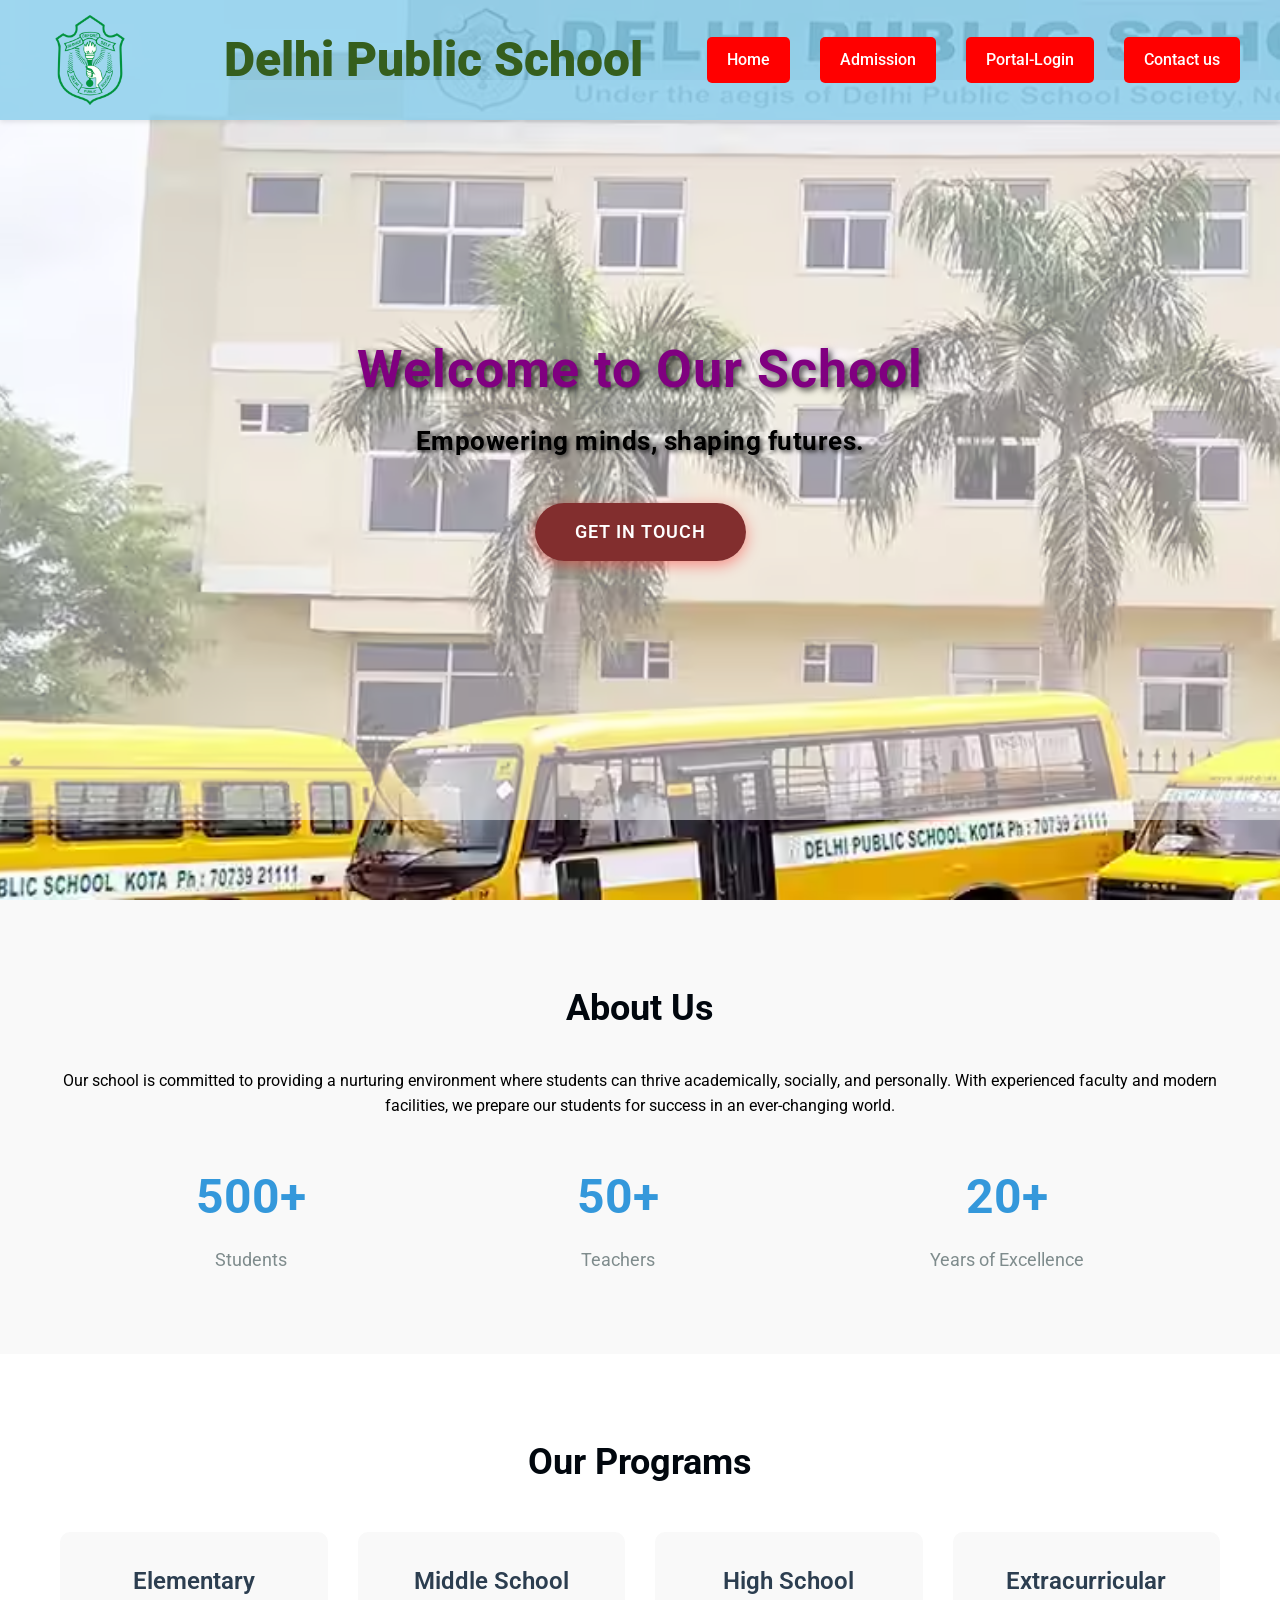
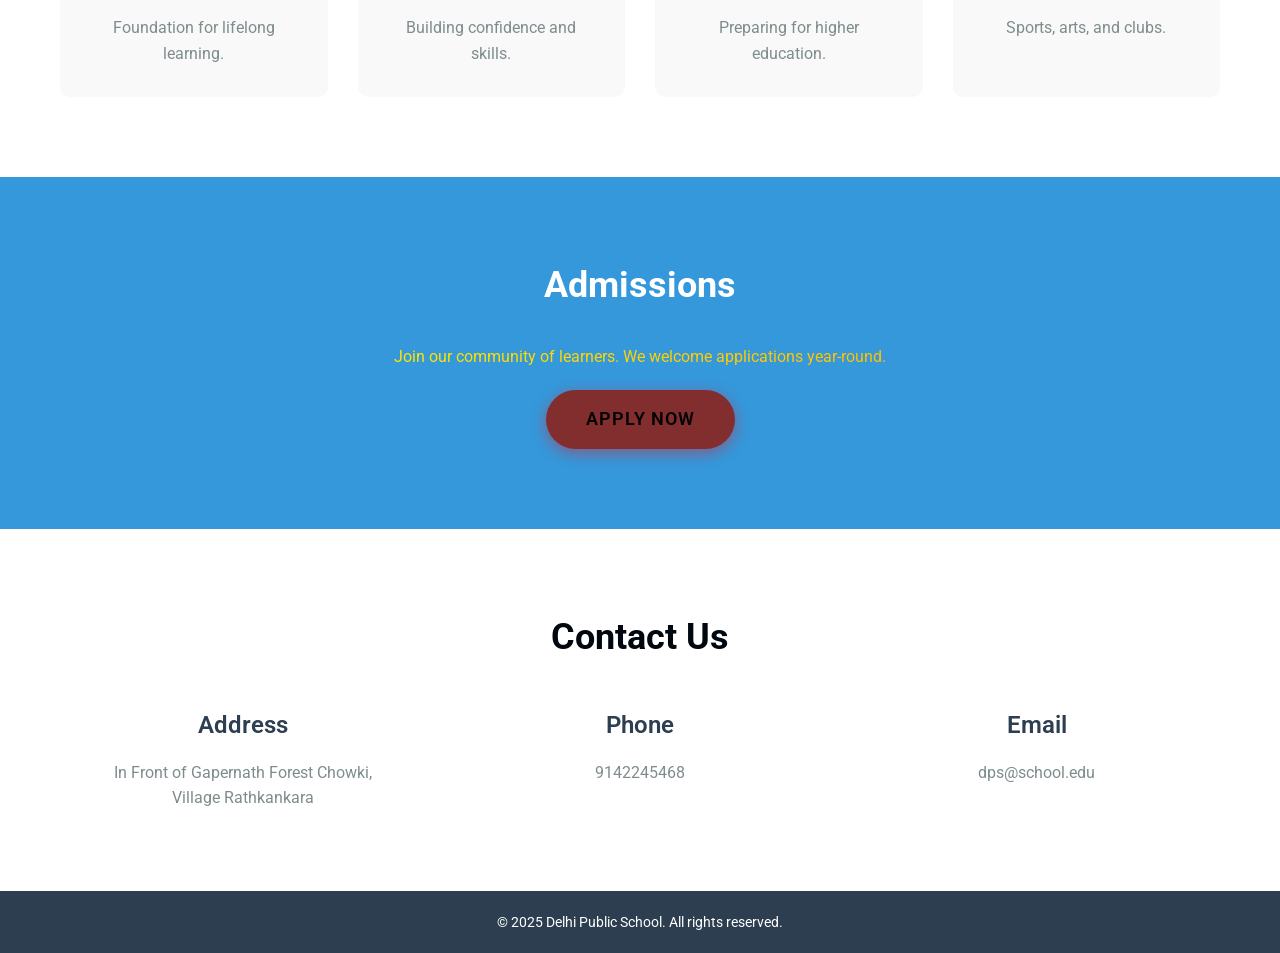
<file: index.html>
<!DOCTYPE html>
<html lang="en">
<head>
   <meta charset="UTF-8">
   <meta name="viewport" content="width=device-width, initial-scale=1.0">
   <title>School Website</title>
   <link rel="stylesheet" href="styles.css?v=1">
   <link href="https://fonts.googleapis.com/css2?family=Roboto:wght@300;400;500;700&display=swap" rel="stylesheet">
</head>
<body>
   <div class="header">
       <img src="delhi-public-school-logo-png_seeklogo-266920.png" alt="DPS Logo" class="logo">
       <p class="title">Delhi Public School</p>
       <nav class="nav-links">
           <a href="home.php" target="_blank">Home</a>
           <a href="admission.php" target="_blank">Admission</a>
           <a href="login.php" target="_blank">Portal-Login</a>
           <a href="contact.php" target="_blank">Contact us</a>
       </nav>
   </div>




   <section id="home" class="hero">
       <img src="delhi-public-schools-rawat-bhata-road-kota-rajasthan-schools-f8gv1g7lpx.avif" alt="Banner" class="banner-image">
       <div class="container">
           <h2>Welcome to Our School</h2>
           <p>Empowering minds, shaping futures.</p>
           <a href="contact.php" target="_blank" class="btn">Get in Touch</a>
       </div>
   </section>




   <section id="about" class="about">
       <div class="container">
           <h2>About Us</h2>
           <p style="color: black; text-align: center;">Our school is committed to providing a nurturing environment where students can thrive academically, socially, and personally. With experienced faculty and modern facilities, we prepare our students for success in an ever-changing world.</p>
           <div class="stats">
               <div class="stat">
                   <h3>500+</h3>
                   <p>Students</p>
               </div>
               <div class="stat">
                   <h3>50+</h3>
                   <p>Teachers</p>
               </div>
               <div class="stat">
                   <h3>20+</h3>
                   <p>Years of Excellence</p>
               </div>
           </div>
       </div>
   </section>




   <section id="programs" class="programs">
       <div class="container">
           <h2>Our Programs</h2>
           <div class="program-grid">
               <div class="program">
                   <h3>Elementary</h3>
                   <p>Foundation for lifelong learning.</p>
               </div>
               <div class="program">
                   <h3>Middle School</h3>
                   <p>Building confidence and skills.</p>
               </div>
               <div class="program">
                   <h3>High School</h3>
                   <p>Preparing for higher education.</p>
               </div>
               <div class="program">
                   <h3>Extracurricular</h3>
                   <p>Sports, arts, and clubs.</p>
               </div>
           </div>
       </div>
   </section>




   <section id="admissions" class="admissions">
       <div class="container">
           <h2>Admissions</h2>
           <p style="margin-bottom: 20px; background: linear-gradient(to right, yellow, orange); -webkit-background-clip: text; -webkit-text-fill-color: transparent;">Join our community of learners. We welcome applications year-round.</p>
           <a href="admission.php" class="btn" target="_blank"c>Apply Now</a>
       </div>
   </section>




   <section id="contact" class="contact">
       <div class="container">
           <h2>Contact Us</h2>
           <div class="contact-info">
               <div class="info">
                   <h3>Address</h3>
                   <p>In Front of Gapernath Forest Chowki,<br>Village Rathkankara</p>
               </div>
               <div class="info">
                   <h3>Phone</h3>
                   <p>9142245468</p>
               </div>
               <div class="info">
                   <h3>Email</h3>
                   <p>dps@school.edu</p>
               </div>
           </div>
       </div>
   </section>




   <footer>
       <div class="container">
           <p>&copy; 2025 Delhi Public School. All rights reserved.</p>
       </div>
   </footer>
</body>
</html>
</file>
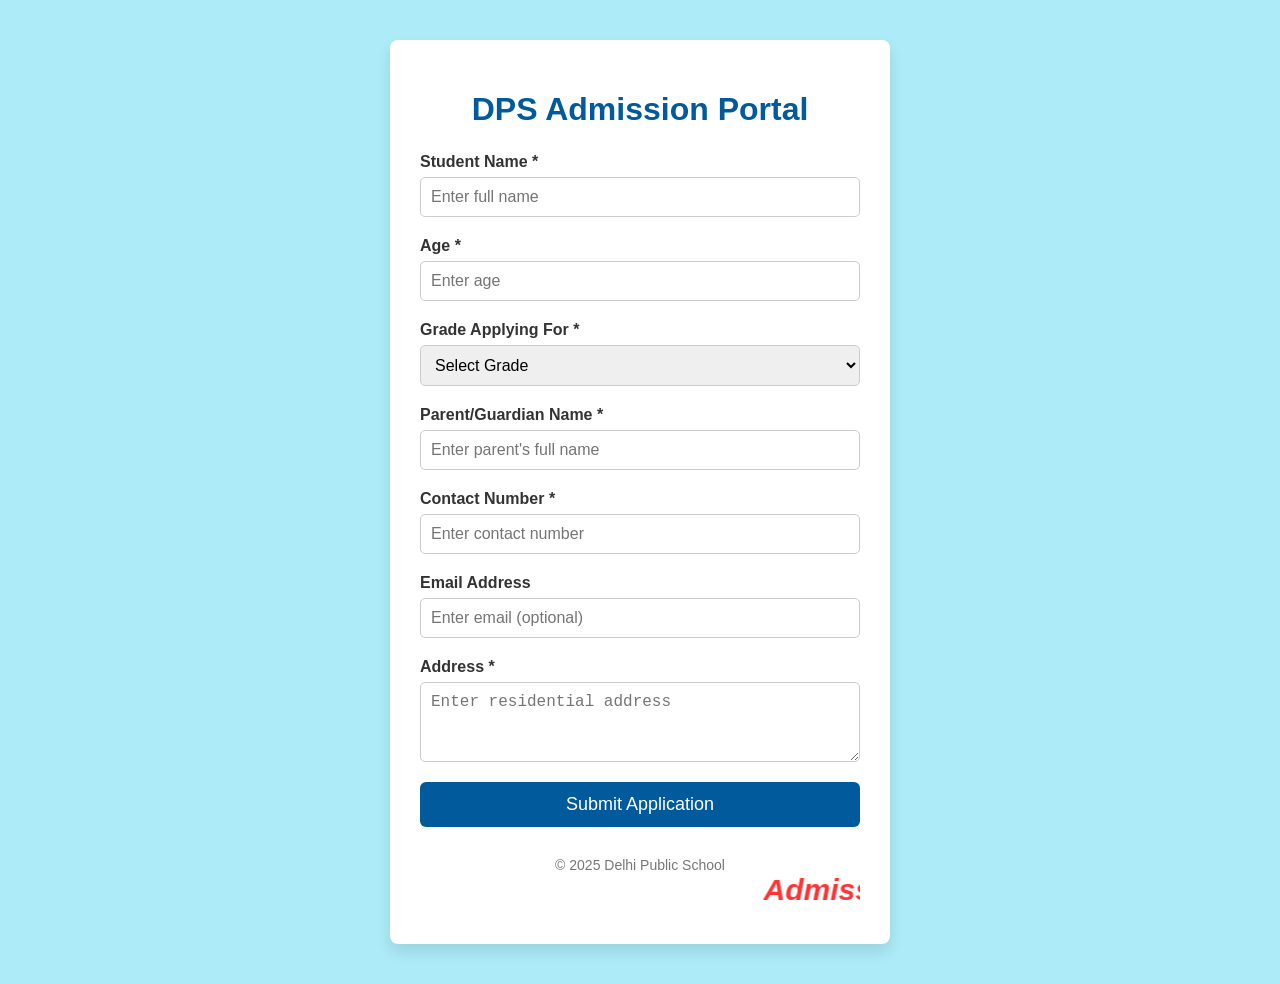
<file: admission.html>
<!DOCTYPE html>
<html lang="en">
<head>
<meta charset="UTF-8" />
<meta name="viewport" content="width=device-width, initial-scale=1" />
<title>DPS Admission Portal</title>
<style>
 * {
   box-sizing: border-box;
 }

 body {
   font-family: 'Segoe UI', Tahoma, Geneva, Verdana, sans-serif;
   background: rgb(172, 235, 247);
   margin: 0;
   padding: 0;
   display: flex;
   justify-content: center;
   align-items: flex-start;
   min-height: 100vh;
 }

 .container {
   background: white;
   max-width: 500px;
   width: 90%;
   margin: 40px 0;
   padding: 30px;
   border-radius: 8px;
   box-shadow: 0 8px 15px rgba(0,0,0,0.1);
 }

 h1 {
   text-align: center;
   color: #005a9c;
   margin-bottom: 25px;
 }

 form {
   display: flex;
   flex-direction: column;
 }

 label {
   margin-bottom: 6px;
   font-weight: 600;
   color: #333;
 }

 input[type="text"],
 input[type="email"],
 input[type="number"],
 select,
 textarea {
   padding: 10px;
   border: 1.5px solid #ccc;
   border-radius: 5px;
   margin-bottom: 20px;
   font-size: 16px;
   transition: border-color 0.3s;
 }

 input[type="text"]:focus,
 input[type="email"]:focus,
 input[type="number"]:focus,
 select:focus,
 textarea:focus {
   border-color: #005a9c;
   outline: none;
 }

 textarea {
   resize: vertical;
   min-height: 80px;
 }

 button {
   background-color: #005a9c;
   color: white;
   font-size: 18px;
   padding: 12px;
   border: none;
   border-radius: 6px;
   cursor: pointer;
   transition: background-color 0.3s;
 }

 button:hover {
   background-color: #004080;
 }

 .footer {
   text-align: center;
   margin-top: 30px;
   color: #777;
   font-size: 14px;
 }

 .admission-marquee {
   height: 1%;
   font-size: 30px;
   color: red;
   opacity: 0.8;
   margin: 0;
 }

 /* SUCCESS MESSAGE BOX */
 .success-box {
   padding: 20px;
   background: #e7ffe7;
   border-left: 6px solid #1b8f1b;
   border-radius: 6px;
   font-size: 18px;
   color: #0d660d;
   display: none;
   margin-top: 20px;
 }
</style>
</head>
<body>
<div class="container" id="mainContainer">
 <h1>DPS Admission Portal</h1>

 <form id="admissionForm" action="#" method="post">

   <label for="studentName">Student Name *</label>
   <input type="text" id="studentName" name="studentName" placeholder="Enter full name" required />

   <label for="age">Age *</label>
   <input type="number" id="age" name="age" min="3" max="20" placeholder="Enter age" required />

   <label for="grade">Grade Applying For *</label>
   <select id="grade" name="grade" required>
     <option value="" disabled selected>Select Grade</option>
     <option value="Nursery">Nursery</option>
     <option value="KG">KG</option>
     <option value="1">1</option>
     <option value="2">2</option>
     <option value="3">3</option>
     <option value="4">4</option>
     <option value="5">5</option>
     <option value="6">6</option>
     <option value="7">7</option>
     <option value="8">8</option>
     <option value="9">9</option>
     <option value="10">10</option>
     <option value="11">11</option>
     <option value="12">12</option>
   </select>

   <label for="parentName">Parent/Guardian Name *</label>
   <input type="text" id="parentName" name="parentName" placeholder="Enter parent's full name" required />

   <label for="contact">Contact Number *</label>
   <input type="text" id="contact" name="contact" placeholder="Enter contact number" pattern="[0-9]{10}" title="10 digit phone number" required />

   <label for="email">Email Address</label>
   <input type="email" id="email" name="email" placeholder="Enter email (optional)" />

   <label for="address">Address *</label>
   <textarea id="address" name="address" placeholder="Enter residential address" required></textarea>

   <button type="submit">Submit Application</button>
 </form>

 <!-- SUCCESS MESSAGE -->
 <div class="success-box" id="successMessage">
   <h3>🎉 Form Successfully Submitted!</h3>
   <p><b>📅 Exam Date:</b> 12 January 2025</p>
   <p><b>⏰ Time:</b> 10:00 AM</p>
   <p><b>📍 Venue:</b> Delhi Public School (DPS)</p>
 </div>

 <div class="footer">
   &copy; 2025 Delhi Public School
 </div>

 <p class="admission-marquee">
  <marquee><b><i>Admissions Open for session 2025-26. Registration forms are available on all days in the school premises.</i></b></marquee>
 </p>
</div>

<script>
document.getElementById("admissionForm").addEventListener("submit", function(e){
    e.preventDefault();

    document.getElementById("admissionForm").style.display = "none";
    document.getElementById("successMessage").style.display = "block";
});
</script>

</body>
</html>
</file>
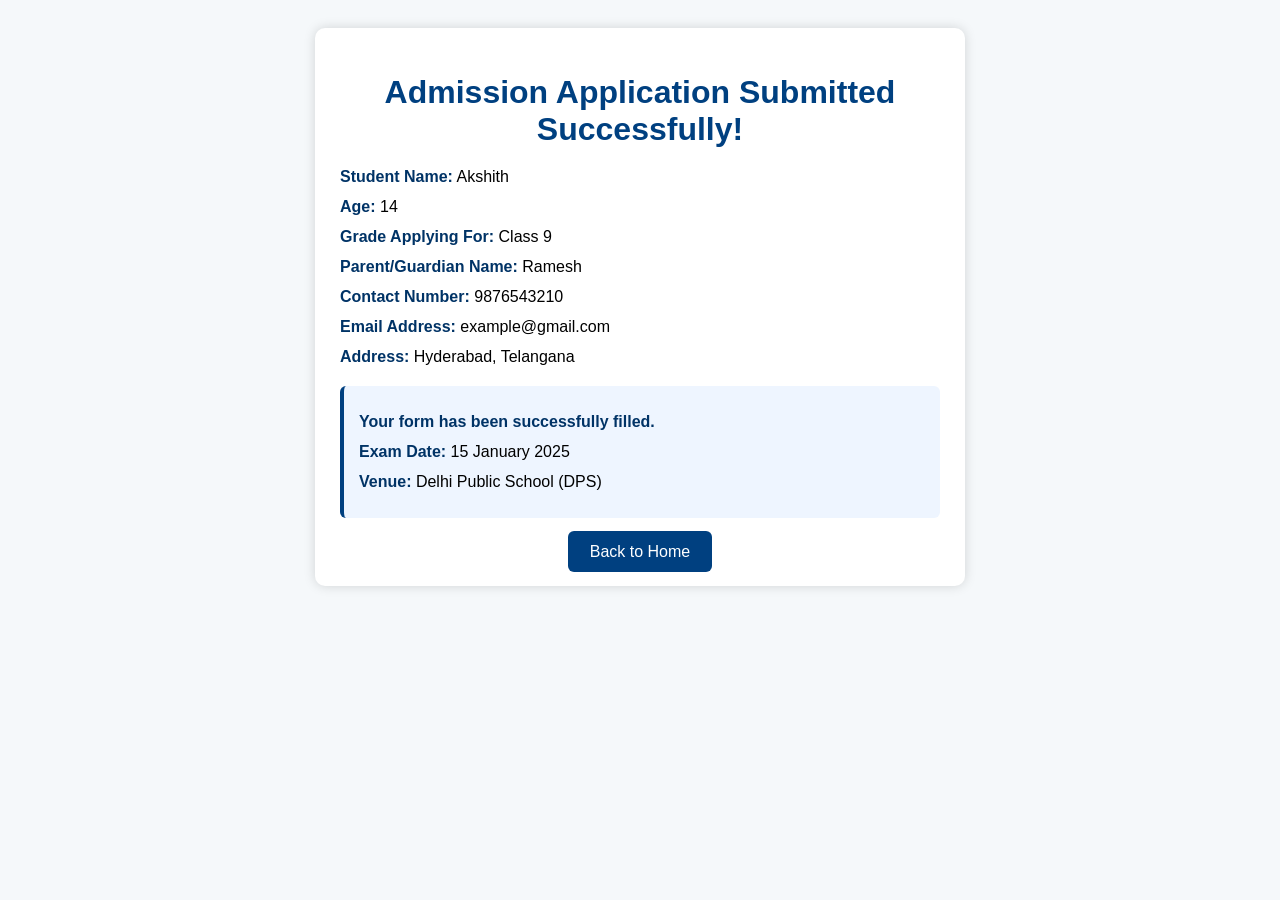
<file: admission_process.html>
<!DOCTYPE html>
<html lang="en">
<head>
    <meta charset="UTF-8" />
    <meta name="viewport" content="width=device-width, initial-scale=1.0" />
    <title>Admission Submission</title>

    <style>
        body {
            font-family: Arial, sans-serif;
            background-color: #f5f8fa;
            padding: 20px;
        }

        .container {
            max-width: 600px;
            margin: 0 auto;
            background: white;
            padding: 25px;
            border-radius: 10px;
            box-shadow: 0 0 12px rgba(0,0,0,0.15);
        }

        h1 {
            color: #004080;
            text-align: center;
            margin-bottom: 20px;
        }

        p {
            margin: 12px 0;
            font-size: 16px;
        }

        strong {
            color: #003366;
        }

        .exam-box {
            margin-top: 20px;
            padding: 15px;
            border-left: 4px solid #004080;
            background: #eef5ff;
            border-radius: 6px;
        }

        .back-btn {
            display: block;
            text-align: center;
            margin-top: 25px;
        }

        .back-btn a {
            background: #004080;
            color: white;
            padding: 12px 22px;
            text-decoration: none;
            border-radius: 6px;
            font-size: 16px;
            transition: 0.3s;
        }

        .back-btn a:hover {
            background: #002a5c;
        }
    </style>
</head>

<body>
    <div class="container">
        <h1>Admission Application Submitted Successfully!</h1>

        <p><strong>Student Name:</strong> Akshith</p>
        <p><strong>Age:</strong> 14</p>
        <p><strong>Grade Applying For:</strong> Class 9</p>
        <p><strong>Parent/Guardian Name:</strong> Ramesh</p>
        <p><strong>Contact Number:</strong> 9876543210</p>
        <p><strong>Email Address:</strong> example@gmail.com</p>
        <p><strong>Address:</strong> Hyderabad, Telangana</p>

        <div class="exam-box">
            <p><strong>Your form has been successfully filled.</strong></p>
            <p><strong>Exam Date:</strong> 15 January 2025</p>
            <p><strong>Venue:</strong> Delhi Public School (DPS)</p>
        </div>

        <div class="back-btn">
            <a href="home.html">Back to Home</a>
        </div>
    </div>
</body>
</html>
</file>
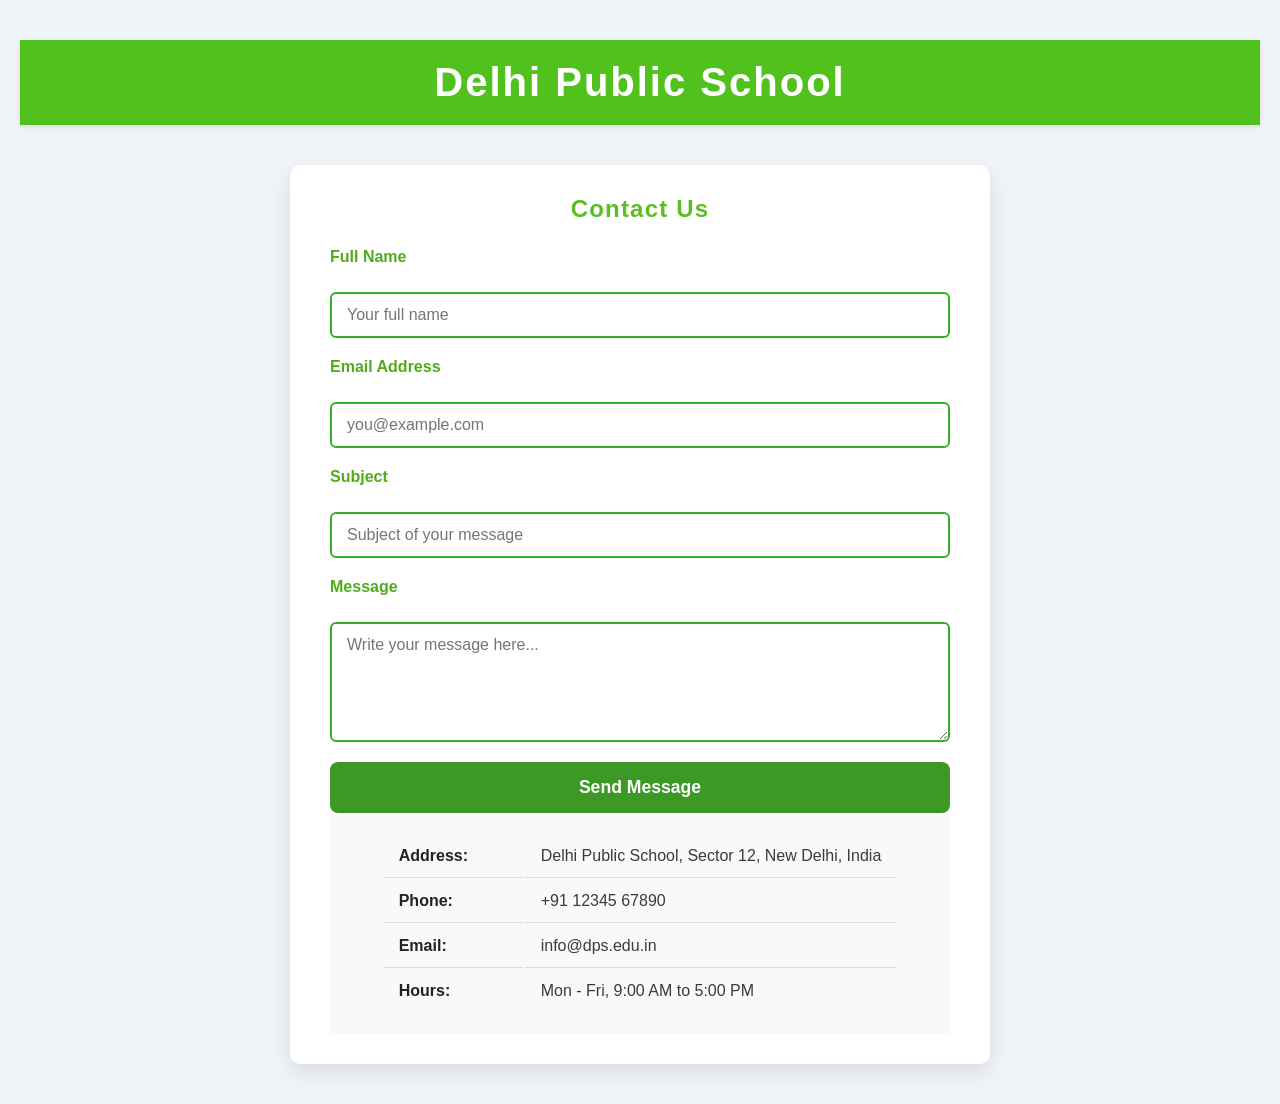
<file: contact.html>
<!DOCTYPE html>
<html lang="en">
<head>
<meta charset="UTF-8" />
<meta name="viewport" content="width=device-width, initial-scale=1" />
<title>DPS Contact Us</title>
<style>
 * {
   margin: 0;
   padding: 0;
   box-sizing: border-box;
   font-family: 'Segoe UI', Tahoma, Geneva, Verdana, sans-serif;
 }

 body {
   background-color: #f0f4f8;
   color: #333;
   padding: 40px 20px;
   min-height: 100vh;
   display: flex;
   flex-direction: column;
   justify-content: center;
   align-items: center;
 }

 header {
   background-color: #51c21d;
   width: 100%;
   padding: 20px 0;
   text-align: center;
   color: white;
   box-shadow: 0 2px 5px rgba(0,0,0,0.1);
   margin-bottom: 40px;
 }

 header h1 {
   font-size: 2.5rem;
   letter-spacing: 2px;
 }

 .container {
   background-color: white;
   max-width: 700px;
   width: 100%;
   padding: 30px 40px;
   border-radius: 10px;
   box-shadow: 0 8px 20px rgba(0,0,0,0.1);
 }

 h2 {
   color: #5cbd25;
   margin-bottom: 25px;
   text-align: center;
   font-weight: 700;
   letter-spacing: 1.2px;
 }

 form {
   display: flex;
   flex-direction: column;
   gap: 20px;
 }

 label {
   font-weight: 600;
   margin-bottom: 6px;
   display: block;
   color: #4fad19;
 }

 input[type="text"],
 input[type="email"],
 textarea {
   padding: 12px 15px;
   border: 2px solid #34af28;
   border-radius: 6px;
   font-size: 1rem;
   resize: vertical;
   transition: border-color 0.3s ease;
   width: 100%;
   font-family: inherit;
 }

 input[type="text"]:focus,
 input[type="email"]:focus,
 textarea:focus {
   border-color: #ffcc00;
   outline: none;
 }

 textarea {
   min-height: 120px;
 }

 button {
   background-color: #3d9926;
   color: white;
   border: none;
   padding: 15px;
   font-size: 1.1rem;
   border-radius: 8px;
   cursor: pointer;
   font-weight: 700;
   transition: background-color 0.3s ease;
 }

 button:hover {
   background-color: #247a18;
 }

 div table {
   display: flex;
   justify-content: center;
   padding: 20px;
   background-color: #f9f9f9;
 }

 div.table-container table {
   width: 100%;
   max-width: 400px;
   border-collapse: collapse;
   font-family: Arial, sans-serif;
   background: white;
   border-radius: 8px;
   box-shadow: 0 4px 8px rgba(0,0,0,0.1);
   overflow: hidden;
 }

 div table td {
   padding: 12px 16px;
   border-bottom: 1px solid #ddd;
   vertical-align: middle;
   color: #3b3b3b;
 }
 div td:first-child {
   font-weight: 600;
   color: #222;
   width: 140px;
 }
 div tr:last-child td {
   border-bottom: none;
 }

 @media (max-width: 480px) {
   .container {
     padding: 20px;
   }
 }

 /* SUCCESS MESSAGE BOX LIKE PREVIOUS PAGE */
 .success-box {
   display: none;
   background: #e6ffe6;
   border-left: 6px solid #1b8f1b;
   padding: 20px;
   margin-bottom: 20px;
   border-radius: 6px;
   font-size: 18px;
   color: #0d660d;
   text-align: center;
   font-weight: 600;
 }
</style>
</head>
<body>

<header>
 <h1>Delhi Public School</h1>
</header>

<div class="success-box" id="successMessage">
  ✔ Message Sent Successfully! We will contact you soon.
</div>

<div class="container">
 <h2>Contact Us</h2>
 <form id="contactForm" action="#" method="POST">
   <label for="name">Full Name</label>
   <input type="text" id="name" name="name" placeholder="Your full name" required />

   <label for="email">Email Address</label>
   <input type="email" id="email" name="email" placeholder="you@example.com" required />

   <label for="subject">Subject</label>
   <input type="text" id="subject" name="subject" placeholder="Subject of your message" required />

   <label for="message">Message</label>
   <textarea id="message" name="message" placeholder="Write your message here..." required></textarea>

   <button type="submit">Send Message</button>
 </form>

 <div>
   <table>
      <tr><td><strong>Address:</strong></td><td>Delhi Public School, Sector 12, New Delhi, India</td></tr>
      <tr><td><strong>Phone:</strong></td><td>+91 12345 67890</td></tr>
      <tr><td><strong>Email:</strong></td><td>info@dps.edu.in</td></tr>
      <tr><td><strong>Hours:</strong> </td><td>Mon - Fri, 9:00 AM to 5:00 PM</td></tr>
   </table>
 </div>
</div>

<script>
document.getElementById("contactForm").addEventListener("submit", function(e) {
    e.preventDefault();

    document.getElementById("contactForm").style.display = "none";
    document.getElementById("successMessage").style.display = "block";
});
</script>

</body>
</html>
</file>
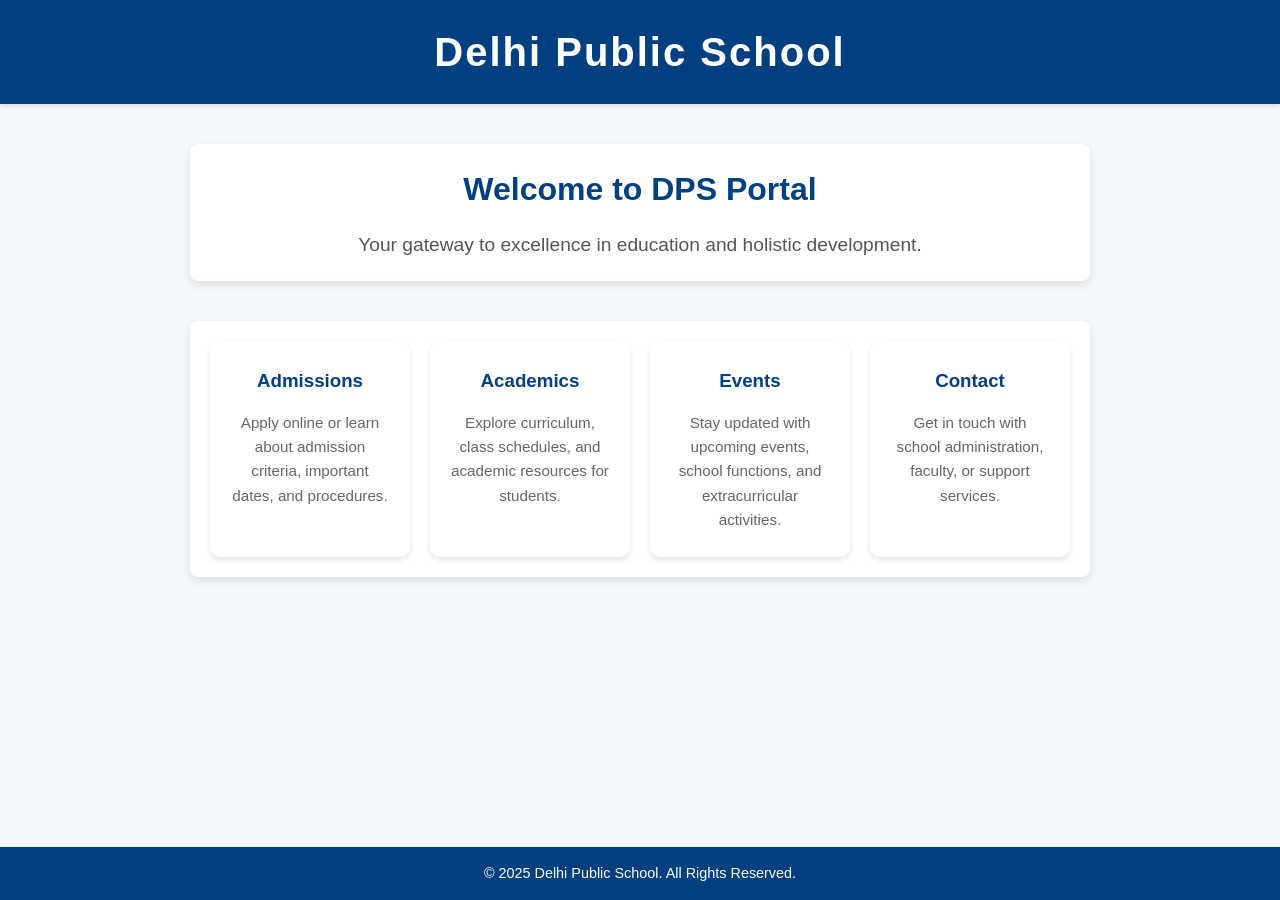
<file: home.html>
<!DOCTYPE html>
<html lang="en">
<head>
  <meta charset="UTF-8" />
  <meta name="viewport" content="width=device-width, initial-scale=1" />
  <title>DPS Home Portal</title>
  <style>
    /* Reset */
    * {
      margin: 0;
      padding: 0;
      box-sizing: border-box;
      font-family: 'Segoe UI', Tahoma, Geneva, Verdana, sans-serif;
    }
     body {
      background-color: #f5f8fa;
      color: #333;
      line-height: 1.6;
      padding-bottom: 80px; /* for footer spacing */
    }
     header {
      background-color: #004080;
      color: white;
      padding: 20px 40px;
      text-align: center;
      box-shadow: 0 2px 5px rgba(0,0,0,0.1);
    }
     header h1 {
      font-size: 2.5rem;
      letter-spacing: 2px;
    }
     .welcome, .cards, .admission-section {
      max-width: 900px;
      margin: 40px auto;
      padding: 20px;
      background-color: white;
      border-radius: 8px;
      box-shadow: 0 4px 8px rgba(0,0,0,0.1);
    }
     .welcome h2 {
      font-size: 2rem;
      color: #004080;
      margin-bottom: 15px;
      text-align: center;
    }
     .welcome p {
      font-size: 1.2rem;
      color: #555;
      text-align: center;
    }
     .cards {
      display: flex;
      gap: 20px;
      flex-wrap: wrap;
      justify-content: center;
    }
     .card {
      background-color: white;
      border-radius: 10px;
      box-shadow: 0 3px 6px rgba(0,0,0,0.1);
      flex: 1 1 200px;
      max-width: 220px;
      padding: 25px 20px;
      text-align: center;
      cursor: pointer;
      transition: transform 0.3s ease, box-shadow 0.3s ease;
      user-select: none;
    }
     .card:hover {
      transform: translateY(-8px);
      box-shadow: 0 10px 15px rgba(0,0,0,0.15);
    }
     .card h3 {
      margin-bottom: 15px;
      color: #004080;
    }
     .card p {
      color: #666;
      font-size: 0.95rem;
    }
     footer {
      text-align: center;
      padding: 15px 0;
      background-color: #004080;
      color: white;
      font-size: 0.9rem;
      position: fixed;
      width: 100%;
      bottom: 0;
    }
     /* Admission form */
    .admission-section {
      display: none;
      flex-direction: column;
    }
    /* Contact form */
    .contact-section {
      display: none;
      flex-direction: column;
      max-width: 900px;
      margin: 40px auto;
      padding: 20px;
      background-color: white;
      border-radius: 8px;
      box-shadow: 0 4px 8px rgba(0,0,0,0.1);
    }
     .admission-section h2 {
      color: #004080;
      text-align: center;
      margin-bottom: 20px;
    }
     form label {
      display: block;
      margin-top: 15px;
      font-weight: 600;
    }
     form input, form select, form textarea {
      width: 100%;
      padding: 10px;
      margin-top: 5px;
      border: 1px solid #ccc;
      border-radius: 5px;
      font-size: 1rem;
    }
     form textarea {
      resize: vertical;
    }
     form button {
      margin-top: 20px;
      padding: 12px 20px;
      background-color: #004080;
      color: white;
      border: none;
      border-radius: 5px;
      cursor: pointer;
      font-size: 1rem;
    }
     form button:hover {
      background-color: #003366;
    }
     /* Close button */
    .close-btn {
      text-align: right;
    }
     .close-btn button {
      background: red;
      border: black;
      font-size: 1 rem;
      color: #ffffff;
      cursor: pointer;
    }
     .close-btn button:hover {
      color: #444;
    }
    @media (max-width: 600px) {
      .cards {
        flex-direction: column;
        max-width: 320px;
        margin: 20px auto 40px;
      }
    }
  </style>
</head>
<body>
   <header>
    <h1>Delhi Public School</h1>
  </header>
   <section class="welcome">
    <h2>Welcome to DPS Portal</h2>
    <p>Your gateway to excellence in education and holistic development.</p>
  </section>
   <section class="cards">
    <div class="card" id="admissions">
      <h3>Admissions</h3>
      <p>Apply online or learn about admission criteria, important dates, and procedures.</p>
    </div>
    <div class="card" id="academics">
      <h3>Academics</h3>
      <p>Explore curriculum, class schedules, and academic resources for students.</p>
    </div>
    <div class="card" id="events">
      <h3>Events</h3>
      <p>Stay updated with upcoming events, school functions, and extracurricular activities.</p>
    </div>
    <div class="card" id="contact">
      <h3>Contact</h3>
      <p>Get in touch with school administration, faculty, or support services.</p>
    </div>
  </section>
   <!-- ADMISSION FORM SECTION -->
  <section class="admission-section" id="admission-section">
    <div class="close-btn">
      <button onclick="document.getElementById('admission-section').style.display='none'">&times; Close</button>
    </div>
    <h2>Admission Form</h2>
    <form id="admissionForm" action="admission_process.php" method="post" onsubmit="handleSubmit(event)">
      <label for="studentName">Student Name *</label>
      <input type="text" id="studentName" name="studentName" placeholder="Enter full name" required />
       <label for="age">Age *</label>
      <input type="number" id="age" name="age" min="3" max="20" placeholder="Enter age" required />
       <label for="grade">Grade Applying For *</label>
      <select id="grade" name="grade" required>
        <option value="" disabled selected>Select Grade</option>
        <option value="Nursery">Nursery</option>
        <option value="KG">KG</option>
        <option value="1">1</option>
        <option value="2">2</option>
        <option value="3">3</option>
        <option value="4">4</option>
        <option value="5">5</option>
        <option value="6">6</option>
        <option value="7">7</option>
        <option value="8">8</option>
        <option value="9">9</option>
        <option value="10">10</option>
        <option value="11">11</option>
        <option value="12">12</option>
      </select>
       <label for="parentName">Parent/Guardian Name *</label>
      <input type="text" id="parentName" name="parentName" placeholder="Enter parent's full name" required />
       <label for="contact">Contact Number *</label>
      <input type="text" id="contact" name="contact" placeholder="Enter contact number" pattern="[0-9]{10}" title="10 digit phone number" required />
       <label for="email">Email Address</label>
      <input type="email" id="email" name="email" placeholder="Enter email (optional)" />
       <label for="address">Address *</label>
      <textarea id="address" name="address" placeholder="Enter residential address" required></textarea>
       <button type="submit">Submit Application</button>
    </form>
  </section>
  <!-- CONTACT FORM SECTION -->
  <section class="contact-section" id="contact-section">
    <div class="close-btn">
      <button onclick="document.getElementById('contact-section').style.display='none'">&times; Close</button>
    </div>
    <h2>Contact Us</h2>
    <form id="contactForm" action="#" method="POST" onsubmit="handleContactSubmit(event)">
      <label for="name">Full Name</label>
      <input type="text" id="name" name="name" placeholder="Your full name" required />
      <label for="email">Email Address</label>
      <input type="email" id="email" name="email" placeholder="you@example.com" required />
      <label for="subject">Subject</label>
      <input type="text" id="subject" name="subject" placeholder="Subject of your message" required />
      <label for="message">Message</label>
      <textarea id="message" name="message" placeholder="Write your message here..." required></textarea>
      <button type="submit">Send Message</button>
    </form>
    <div>
      <table>
        <tr><td><strong>Address:</strong></td><td>Delhi Public School, Sector 12, New Delhi, India</td></tr>
        <tr><td><strong>Phone:</strong></td><td>+91 12345 67890</td></tr>
        <tr><td><strong>Email:</strong></td><td>info@dps.edu.in</td></tr>
        <tr><td><strong>Hours:</strong></td><td>Mon - Fri, 9:00 AM to 5:00 PM</td></tr>
      </table>
    </div>
  </section>

  <!-- SUBMISSION RESULT SECTION -->
  <section class="submission-result" id="submission-result" style="display: none; max-width: 900px; margin: 40px auto; padding: 20px; background-color: white; border-radius: 8px; box-shadow: 0 4px 8px rgba(0,0,0,0.1);">
    <h2 style="color: #004080; text-align: center; margin-bottom: 20px;">Admission Application Submitted Successfully!</h2>
    <div id="submitted-data" style="font-size: 1.1rem; line-height: 1.6;"></div>
    <div style="text-align: center; margin-top: 20px;">
      <button onclick="document.getElementById('submission-result').style.display='none'; document.getElementById('admission-section').style.display='block';" style="padding: 10px 20px; background-color: #004080; color: white; border: none; border-radius: 5px; cursor: pointer;">Submit Another Application</button>
    </div>
  </section>

  <!-- CONTACT RESULT SECTION -->
  <section class="contact-result" id="contact-result" style="display: none; max-width: 900px; margin: 40px auto; padding: 20px; background-color: white; border-radius: 8px; box-shadow: 0 4px 8px rgba(0,0,0,0.1);">
    <h2 style="color: #004080; text-align: center; margin-bottom: 20px;">Message Sent Successfully!</h2>
    <div id="contact-data" style="font-size: 1.1rem; line-height: 1.6;"></div>
    <div style="text-align: center; margin-top: 20px;">
      <button onclick="document.getElementById('contact-result').style.display='none'; document.getElementById('contact-section').style.display='block';" style="padding: 10px 20px; background-color: #004080; color: white; border: none; border-radius: 5px; cursor: pointer;">Send Another Message</button>
    </div>
  </section>

  <!-- ACADEMICS SECTION -->
  <section class="academics-section" id="academics-section" style="display: none; max-width: 900px; margin: 40px auto; padding: 20px; background-color: white; border-radius: 8px; box-shadow: 0 4px 8px rgba(0,0,0,0.1);">
    <div class="close-btn">
      <button onclick="document.getElementById('academics-section').style.display='none'">&times; Close</button>
    </div>
    <h2 style="color: #004080; text-align: center; margin-bottom: 20px;">Academics</h2>
    <p style="font-size: 1.1rem; line-height: 1.6;">Welcome to the Academics section! Here you can explore our comprehensive curriculum, class schedules, and academic resources designed to foster excellence in education.</p>
    <ul style="font-size: 1rem; line-height: 1.8; margin-top: 20px;">
      <li><strong>Curriculum:</strong> CBSE-aligned syllabus with innovative teaching methods.</li>
      <li><strong>Class Schedules:</strong> Timetables available for all grades.</li>
      <li><strong>Resources:</strong> Online libraries, study materials, and interactive tools.</li>
      <li><strong>Excellence Programs:</strong> Special coaching for competitive exams and skill development.</li>
    </ul>
  </section>

  <!-- EVENTS SECTION -->
  <section class="events-section" id="events-section" style="display: none; max-width: 900px; margin: 40px auto; padding: 20px; background-color: white; border-radius: 8px; box-shadow: 0 4px 8px rgba(0,0,0,0.1);">
    <div class="close-btn">
      <button onclick="document.getElementById('events-section').style.display='none'">&times; Close</button>
    </div>
    <h2 style="color: #004080; text-align: center; margin-bottom: 20px;">Events</h2>
    <p style="font-size: 1.1rem; line-height: 1.6;">Stay updated with our exciting events, school functions, and extracurricular activities that enrich student life and promote holistic development.</p>
    <div style="margin-top: 20px;">
      <h3 style="color: #004080;">Upcoming Events:</h3>
      <ul style="font-size: 1rem; line-height: 1.8;">
        <li><strong>Annual Sports Day:</strong> March 15, 2025 - Show your athletic skills!</li>
        <li><strong>Science Fair:</strong> April 10, 2025 - Showcase innovative projects.</li>
        <li><strong>Cultural Fest:</strong> May 5, 2025 - Celebrate diversity and talent.</li>
        <li><strong>Parent-Teacher Meeting:</strong> Monthly - Connect with educators.</li>
      </ul>
    </div>
  </section>

   <footer>
    &copy; 2025 Delhi Public School. All Rights Reserved.
  </footer>
   <script>
    document.getElementById('admissions').addEventListener('click', function () {
      document.getElementById('admission-section').style.display = 'block';
      window.scrollTo({ top: document.getElementById('admission-section').offsetTop - 20, behavior: 'smooth' });
    });
    document.getElementById('academics').addEventListener('click', function () {
      window.location.href = 'academics.html';
    });
    document.getElementById('events').addEventListener('click', function () {
      window.location.href = 'events.html';
    });
    document.getElementById('contact').addEventListener('click', function () {
      document.getElementById('contact-section').style.display = 'block';
      window.scrollTo({ top: document.getElementById('contact-section').offsetTop - 20, behavior: 'smooth' });
    });

    function handleSubmit(event) {
      event.preventDefault(); // Prevent default form submission
      const formData = new FormData(event.target);
      let dataHtml = '';
      for (let [key, value] of formData.entries()) {
        const label = key.charAt(0).toUpperCase() + key.slice(1).replace(/([A-Z])/g, ' $1');
        dataHtml += `<p><strong>${label}:</strong> ${value}</p>`;
      }
      document.getElementById('submitted-data').innerHTML = dataHtml;
      document.getElementById('admission-section').style.display = 'none';
      document.getElementById('submission-result').style.display = 'block';
      window.scrollTo({ top: document.getElementById('submission-result').offsetTop - 20, behavior: 'smooth' });
      // In a real server setup, this would submit to PHP
    }

    function handleContactSubmit(event) {
      event.preventDefault(); // Prevent default form submission
      const formData = new FormData(event.target);
      let dataHtml = '';
      for (let [key, value] of formData.entries()) {
        const label = key.charAt(0).toUpperCase() + key.slice(1).replace(/([A-Z])/g, ' $1');
        dataHtml += `<p><strong>${label}:</strong> ${value}</p>`;
      }
      document.getElementById('contact-data').innerHTML = dataHtml;
      document.getElementById('contact-section').style.display = 'none';
      document.getElementById('contact-result').style.display = 'block';
      window.scrollTo({ top: document.getElementById('contact-result').offsetTop - 20, behavior: 'smooth' });
      // In a real server setup, this would submit to PHP
    }
  </script>
 </body>
</html>
</file>
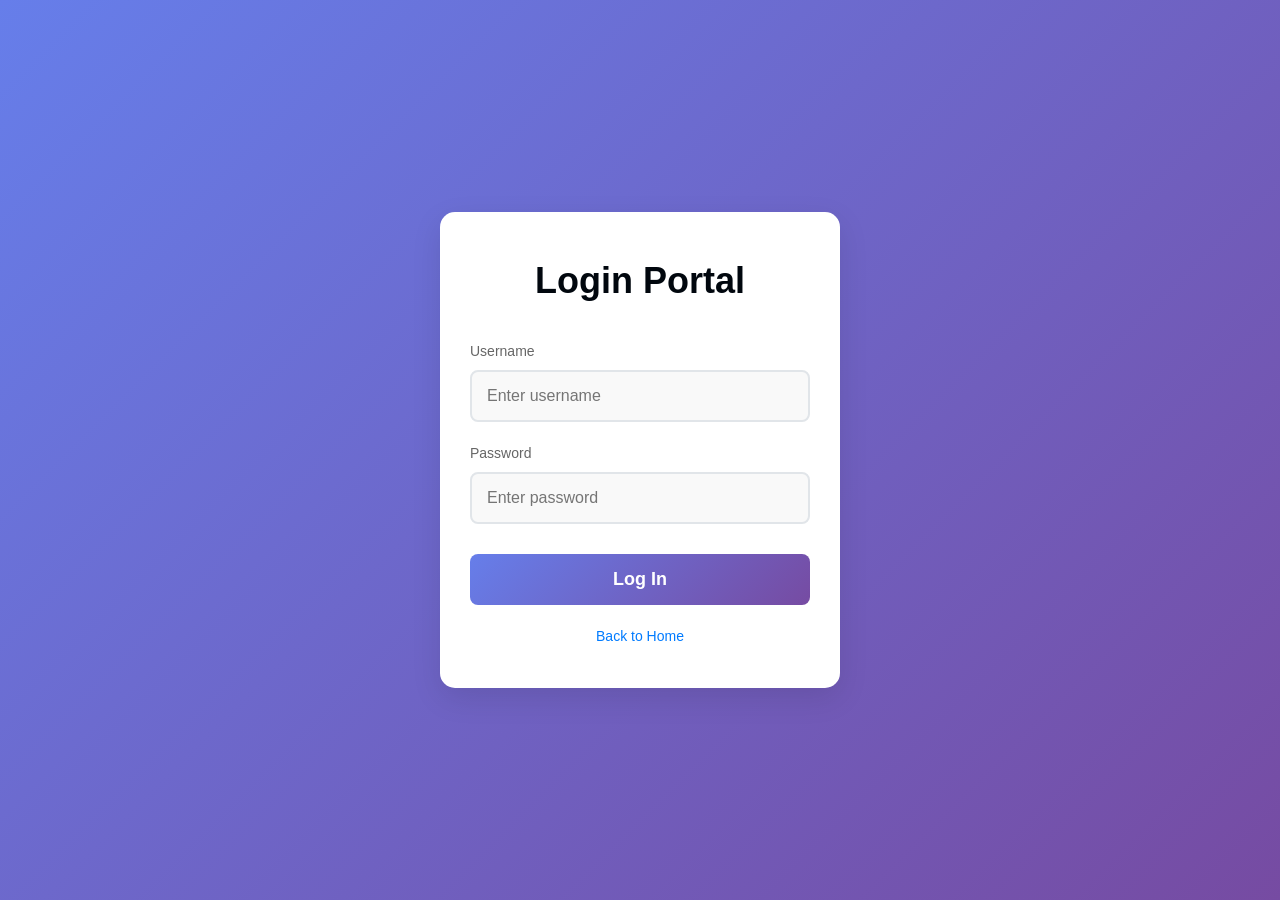
<file: login.html>
<!DOCTYPE html>
<html lang="en">
<head>
 <meta charset="UTF-8" />
 <meta name="viewport" content="width=device-width, initial-scale=1" />
 <title>Login Portal</title>




 <style>
   * {
     box-sizing: border-box;
     margin: 0;
     padding: 0;
   }




   body {
     font-family: 'Segoe UI', Tahoma, Geneva, Verdana, sans-serif;
     height: 100vh;
     display: flex;
     justify-content: center;
     align-items: center;
     background: linear-gradient(135deg, #667eea 0%, #764ba2 100%);
     color: #333;
   }




   .login-container {
     background: #fff;
     padding: 40px 30px;
     border-radius: 15px;
     box-shadow: 0 10px 30px rgba(0, 0, 0, 0.1);
     width: 100%;
     max-width: 400px;
     text-align: center;
     transition: transform 0.3s ease, box-shadow 0.3s ease;
   }




   .login-container:hover {
     transform: translateY(-5px);
     box-shadow: 0 15px 40px rgba(0, 0, 0, 0.15);
   }




   h2 {
     margin-bottom: 30px;
     color: #4a4a4a;
     font-size: 28px;
     font-weight: 600;
   }




   form {
     display: flex;
     flex-direction: column;
   }




   label {
     text-align: left;
     margin-bottom: 8px;
     font-weight: 500;
     color: #666;
     font-size: 14px;
   }




   input[type="text"],
   input[type="password"] {
     padding: 15px;
     margin-bottom: 20px;
     border: 2px solid #e1e5e9;
     border-radius: 8px;
     font-size: 16px;
     transition: border-color 0.3s ease, box-shadow 0.3s ease;
     background: #f9f9f9;
   }




   input:focus {
     outline: none;
     border-color: #667eea;
     box-shadow: 0 0 10px rgba(102, 126, 234, 0.3);
     background: #fff;
   }




   button {
     padding: 15px;
     background: linear-gradient(135deg, #667eea 0%, #764ba2 100%);
     border: none;
     border-radius: 8px;
     color: white;
     font-size: 18px;
     font-weight: 600;
     cursor: pointer;
     transition: background 0.3s ease, transform 0.2s ease;
     margin-top: 10px;
   }




   button:hover {
     background: linear-gradient(135deg, #5a6fd8 0%, #6a4190 100%);
     transform: translateY(-2px);
   }




   button:active {
     transform: translateY(0);
   }




   .login-footer {
     margin-top: 20px;
     font-size: 14px;
     color: #888;
   }




   .login-footer a {
     color: #667eea;
     text-decoration: none;
     font-weight: 500;
   }




   .login-footer a:hover {
     text-decoration: underline;
   }




   .error {
     color: #e74c3c;
     margin-bottom: 15px;
     font-weight: 500;
     background: #fdf2f2;
     padding: 10px;
     border-radius: 5px;
     border-left: 4px solid #e74c3c;
   }




   .success {
     color: #27ae60;
     margin-bottom: 15px;
     font-weight: 500;
     background: #f2fdf2;
     padding: 10px;
     border-radius: 5px;
     border-left: 4px solid #27ae60;
   }




   .logout {
     margin-top: 20px;
   }




   .logout a {
     display: inline-block;
     color: #fff;
     background: linear-gradient(135deg, #e74c3c 0%, #c0392b 100%);
     padding: 12px 20px;
     border-radius: 8px;
     text-decoration: none;
     font-weight: 600;
     transition: background 0.3s ease, transform 0.2s ease;
   }




   .logout a:hover {
     background: linear-gradient(135deg, #c0392b 0%, #a93226 100%);
     transform: translateY(-2px);
   }




   .logout a:active {
     transform: translateY(0);
   }




   @media (max-width: 480px) {
     .login-container {
       padding: 30px 20px;
       margin: 20px;
     }




     h2 {
       font-size: 24px;
     }




     input[type="text"],
     input[type="password"] {
       padding: 12px;
       font-size: 14px;
     }




     button {
       padding: 12px;
       font-size: 16px;
     }
   }
 </style>
</head>




<!DOCTYPE html>
<html lang="en">
<head>
<meta charset="UTF-8">
<meta name="viewport" content="width=device-width, initial-scale=1.0">
<title>Login Portal</title>
<link rel="stylesheet" href="styles.css">
</head>

<body>

<div id="login-container" class="login-container">
  <h2>Login Portal</h2>
  <p id="error" class="error" style="display:none;"></p>

  <form id="loginForm">
    <label for="username">Username</label>
    <input type="text" id="username" placeholder="Enter username" required />

    <label for="password">Password</label>
    <input type="password" id="password" placeholder="Enter password" required />

    <button type="submit">Log In</button>
  </form>

  <div class="login-footer">
    <p><a href="index.html" style="color:#007bff; text-decoration:none;">Back to Home</a></p>
  </div>
</div>

<div id="welcome-container" class="login-container" style="display:none;">
  <h2 class="success">Welcome, <span id="usernameDisplay"></span></h2>
  <p>You are successfully logged in.</p>

  <div class="logout">
    <button id="logoutBtn">Logout</button>
  </div>
</div>

<script>
// ✨ SAME USERS AS YOUR PHP CODE
const users = {
  "atulya": "pass123",
  "admin": "admin@123",
  "guest": "guest2025",
  "developer": "dev456",
  "tester": "test789"
};

// Check login status on page load
window.onload = () => {
  const loggedUser = localStorage.getItem("user");
  if (loggedUser) {
    showWelcome(loggedUser);
  }
};

// Handle login form submit
document.getElementById("loginForm").addEventListener("submit", function(e) {
  e.preventDefault();

  const username = document.getElementById("username").value.trim();
  const password = document.getElementById("password").value.trim();
  const error = document.getElementById("error");

  if (users[username] && users[username] === password) {
    localStorage.setItem("user", username);
    showWelcome(username);
  } else {
    error.textContent = "Invalid username or password";
    error.style.display = "block";
  }
});

// Show welcome screen
function showWelcome(username) {
  document.getElementById("login-container").style.display = "none";
  document.getElementById("welcome-container").style.display = "block";
  document.getElementById("usernameDisplay").textContent = username;
}

// Handle logout
document.getElementById("logoutBtn").addEventListener("click", () => {
  localStorage.removeItem("user");
  location.reload();
});
</script>

</body>
</html>
</file>
<file: styles.css>
* {
   margin: 0;
   padding: 0;
   box-sizing: border-box;
}




body {
   font-family: 'Roboto', sans-serif;
   line-height: 1.6;
   color: #e8f71b;
   background-color: #f4f4f4;
}




.container {
   max-width: 1200px;
   margin: 0 auto;
   padding: 0 20px;
}






.header {
   background-color: rgba(135, 206, 235, 0.8);
   box-shadow: 0 2px 5px rgba(0, 0, 0, 0.1);
   position: fixed;
   top: 0;
   width: 100%;
   z-index: 1000;
   display: flex;
   justify-content: space-between;
   align-items: center;
   padding: 10px 40px;
}




.logo {
   height: 100px;
   width: auto;
}




.title {
   font-size: 48px;
   font-weight: 900;
   color: #355e1d;
   margin-left: 20px;
}




.nav-links {
   display: flex;
   gap: 30px;
}




.nav-links a {
   text-decoration: none;
   color: white;
   background-color: #ff0000;
   font-weight: 500;
   padding: 10px 20px;
   border-radius: 5px;
   transition: background-color 0.3s ease;
}




.nav-links a:hover {
   background-color: #cc0000;
}




.hero {
   position: relative;
   height: 100vh;
   display: flex;
   align-items: center;
   justify-content: center;
   text-align: center;
   color: #fcf8f8;
   overflow: hidden;
   animation: fadeIn 1.5s ease-in-out;
}




.banner-image {
   position: absolute;
   top: 0;
   left: 0;
   width: 100%;
   height: 100%;
   object-fit: cover;
   z-index: -1;
}




.hero::before {
   content: '';
   position: absolute;
   top: 0;
   left: 0;
   width: 100%;
   height: 100%;
   background: rgba(0, 0, 0, 0.4);
   z-index: -1;
}




.hero .container {
   animation: slideUp 1s ease-out 0.5s both;
   background: rgba(255, 255, 255, 0.5);
   padding: 40px;
   border-radius: 0;
   box-shadow: none;
   max-width: none;
   width: 100%;
   height: 100%;
   display: flex;
   flex-direction: column;
   justify-content: center;
   align-items: center;
   text-align: center;
}








.hero h2 {
   font-size: 52px;
   font-weight: 700;
   margin-bottom: 20px;
   text-shadow: 3px 3px 6px rgba(0, 0, 0, 0.7);
   letter-spacing: 1px;
   line-height: 1.2;
   color: purple;
}




.hero p {
   font-size: 26px;
   margin-bottom: 40px;
   text-shadow: 2px 2px 4px rgba(0, 0, 0, 0.7);
   letter-spacing: 0.5px;
   font-weight: bold;
   color: black;
}




.btn {
   display: inline-block;
   background: linear-gradient(135deg, #822e2e, #822e2e);
   color: white;
   padding: 15px 40px;
   text-decoration: none;
   border-radius: 50px;
   font-weight: 600;
   font-size: 18px;
   text-transform: uppercase;
   letter-spacing: 1px;
   transition: all 0.3s ease;
   box-shadow: 0 4px 15px rgba(255, 0, 0, 0.4);
   animation: fadeIn 1.5s ease-in-out 1s both;
}




.btn:hover {
   background: linear-gradient(135deg, #cc0000, #990000);
   transform: translateY(-3px) scale(1.05);
   box-shadow: 0 6px 20px rgba(255, 0, 0, 0.6);
}




section {
   padding: 80px 0;
}




.about, .programs, .admissions, .contact {
   background-color: #fff;
}




.about {
   background-color: #f9f9f9;
}


.about p {
   color: rgb(0, 0, 0);
}




h2 {
   font-size: 36px;
   font-weight: 700;
   margin-bottom: 30px;
   text-align: center;
   color: #01070e;
}




.stats {
   display: flex;
   justify-content: space-around;
   margin-top: 40px;
}




.stat {
   text-align: center;
}




.stat h3 {
   font-size: 48px;
   font-weight: 700;
   color: #3498db;
   margin-bottom: 10px;
}




.stat p {
   font-size: 18px;
   color: #7f8c8d;
}




.program-grid {
   display: grid;
   grid-template-columns: repeat(auto-fit, minmax(250px, 1fr));
   gap: 30px;
   margin-top: 40px;
}




.program {
   background-color: #f9f9f9;
   padding: 30px;
   border-radius: 10px;
   text-align: center;
   transition: transform 0.3s ease, box-shadow 0.3s ease;
}




.program:hover {
   transform: translateY(-5px);
   box-shadow: 0 5px 15px rgba(0, 0, 0, 0.1);
}




.program h3 {
   font-size: 24px;
   font-weight: 600;
   margin-bottom: 15px;
   color: #2c3e50;
}




.program p {
   color: #7f8c8d;
}




.admissions {
   background-color: #3498db;
   color: white;
   text-align: center;
}




.admissions h2 {
   color: white;
}




.admissions .btn {
   background-color: white;
   color: #030303;
}




.admissions .btn:hover {
   background-color: #f9f9f9;
}




.contact-info {
   display: grid;
   grid-template-columns: repeat(auto-fit, minmax(250px, 1fr));
   gap: 30px;
   margin-top: 40px;
}




.info {
   text-align: center;
}




.info h3 {
   font-size: 24px;
   font-weight: 600;
   margin-bottom: 15px;
   color: #2c3e50;
}




.info p {
   color: #7f8c8d;
}




footer {
   background-color: #2c3e50;
   color: white;
   text-align: center;
   padding: 20px 0;
}




footer p {
   font-size: 14px;
}




@keyframes fadeIn {
   from {
       opacity: 0;
   }
   to {
       opacity: 1;
   }
}




@keyframes slideUp {
   from {
       transform: translateY(50px);
       opacity: 0;
   }
   to {
       transform: translateY(0);
       opacity: 1;
   }
}




@media (max-width: 768px) {
   .header {
       flex-direction: column;
       padding: 10px;
   }




   .title {
       margin: 10px 0;
   }




   .nav-links {
       gap: 15px;
       margin-top: 10px;
   }




   .hero h2 {
       font-size: 36px;
   }




   .hero p {
       font-size: 18px;
   }




   .stats {
       flex-direction: column;
       gap: 20px;
   }




   .program-grid {
       grid-template-columns: 1fr;
   }




   .contact-info {
       grid-template-columns: 1fr;
   }
}




@media (max-width: 480px) {
   .hero h2 {
       font-size: 28px;
   }




   .hero p {
       font-size: 16px;
   }




   h2 {
       font-size: 28px;
   }




   .btn {
       padding: 10px 20px;
       font-size: 14px;
   }
}
</file>
